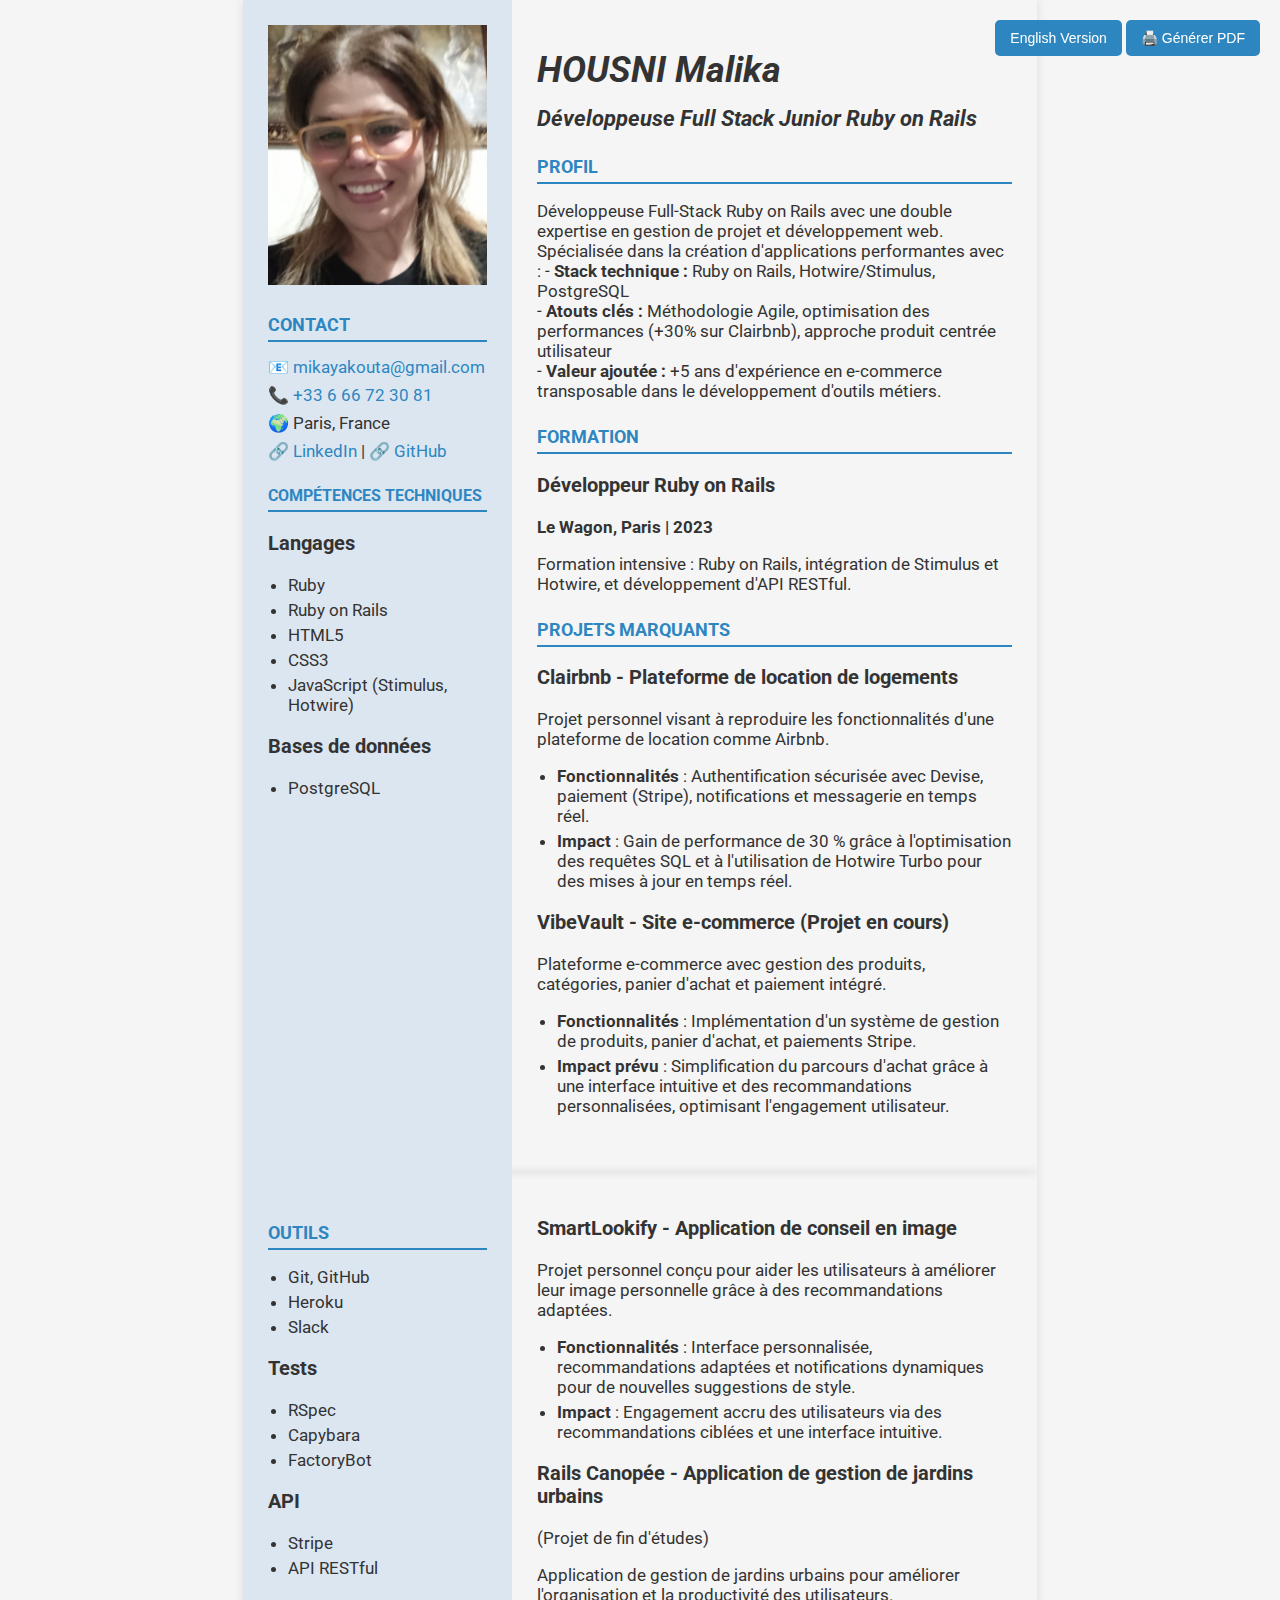
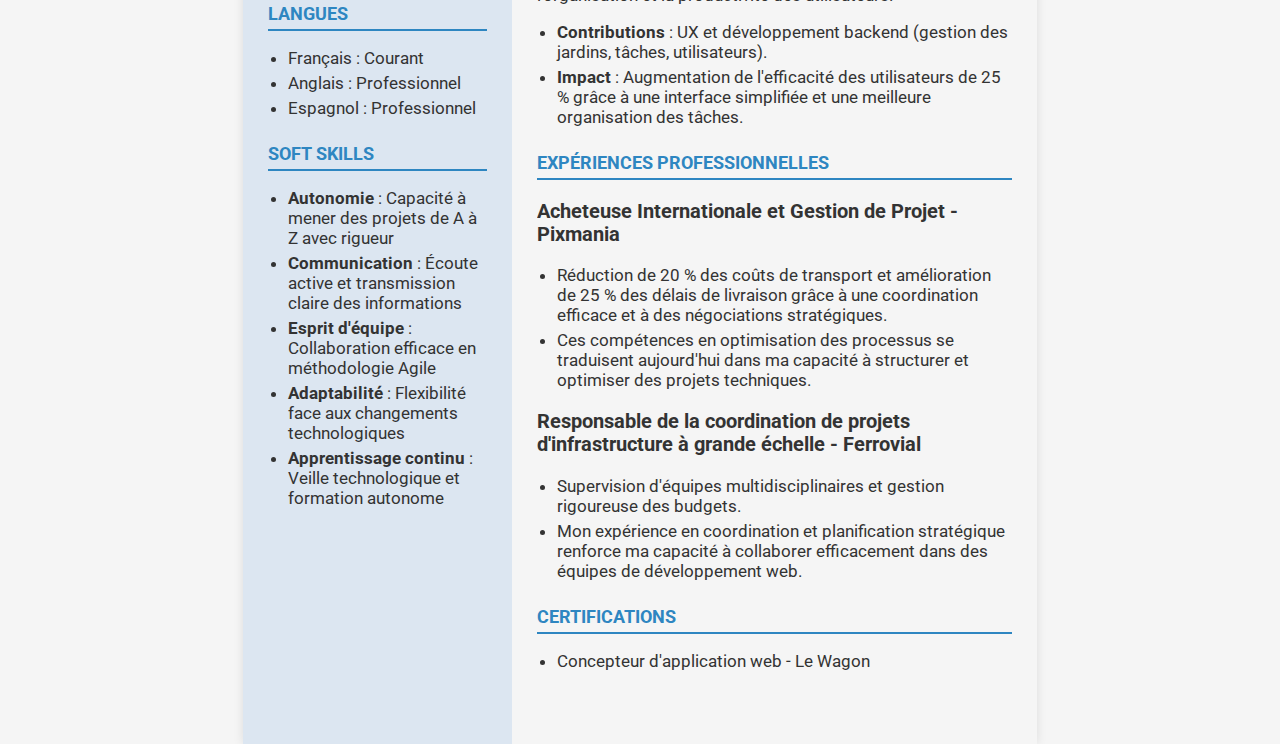
<file: index.html>
<!DOCTYPE html>
<html lang="fr">
<head>
    <meta charset="UTF-8">
    <meta name="viewport" content="width=device-width, initial-scale=1.0, maximum-scale=1.0, user-scalable=no, viewport-fit=cover">		<link href="https://fonts.googleapis.com/css2?family=Roboto&display=swap" rel="stylesheet">
         <title>HOUSNI - Développeuse Full Stack Ruby on Rails</title>
        <link rel="stylesheet" href="assets/css/style.css">


    <!-- Google anlytic -->
    <script>
        // Désactive GA si on passe l’URL ?no-track=true
        const urlParams = new URLSearchParams(window.location.search);
        if (!urlParams.has('no-track')) {
          // Charger GA normalement
          (function(){
            var gtagScript = document.createElement('script');
            gtagScript.async = true;
            gtagScript.src = "https://www.googletagmanager.com/gtag/js?id=G-4T5LT92K7Z";
            document.head.appendChild(gtagScript);
      
            window.dataLayer = window.dataLayer || [];
            function gtag(){ dataLayer.push(arguments); }
            window.gtag = gtag;
            gtag('js', new Date());
            gtag('config', 'G-4T5LT92K7Z');
          })();
        } else {
          console.log("Google Analytics désactivé pour cette session (no-track).");
        }
    </script>
      



</head>
 
 
<body>

    <div class="language-switcher">
        <button onclick="switchToEnglish()">English Version</button>
    <!-- Bouton d'impression optimisé -->
    <button onclick="window.print()" >
    🖨️ Générer PDF
    </button>
</div>

	 

    <!-- Première page -->
    <div class="cv-container">
        <!-- Colonne de gauche (même sur les deux pages) -->
        <div class="left-column">
						<img src="assets/img/moi3.jpg" alt="Photo de Malika Housni" style="width: 100%; height: auto;">

						<div class="contact-info">
							<h2>CONTACT</h2>
							<p>📧 <a href="mailto:mikayakouta@gmail.com">mikayakouta@gmail.com</a></p>
							<p>📞 <a href="tel:+33666723081">+33 6 66 72 30 81</a></p>
							<p>🌍 Paris, France</p>
							<p>🔗 <a href="https://linkedin.com/in/housnim" target="_blank">LinkedIn</a> | 
								 🔗 <a href="https://github.com/joupify" target="_blank">GitHub</a></p>
					</div>
					
		
            
            <div class="section">
                <h2 class="smaller-title">COMPÉTENCES TECHNIQUES</h2>
                <h3>Langages</h3>
                <ul>
                    <li>Ruby</li>
                    <li>Ruby on Rails</li>
                    <li>HTML5</li>
                    <li>CSS3</li>
                    <li>JavaScript (Stimulus, Hotwire)</li>
                </ul>
                
                <h3>Bases de données</h3>
                <ul>
                    <li>PostgreSQL</li>
                </ul>
            </div>
            
            
        </div>
        
        <!-- Colonne de droite - Page 1 -->
        <div class="right-column">
            <div class="page">
                <div class="section">
                <h1>HOUSNI Malika</h1>
                <h1 class="title">Développeuse Full Stack Junior Ruby on Rails<h1>


                    <h2>PROFIL</h2>
                    <p></p> 
                    Développeuse Full-Stack Ruby on Rails avec une double expertise en gestion de projet et développement web. Spécialisée dans la création d'applications performantes avec :  
                    - <strong>Stack technique :</strong> Ruby on Rails, Hotwire/Stimulus, PostgreSQL</br>  
                    - <strong>Atouts clés :</strong>  Méthodologie Agile, optimisation des performances (+30% sur Clairbnb), approche produit centrée utilisateur </br>  
                    - <strong>Valeur ajoutée :</strong> +5 ans d'expérience en e-commerce transposable dans le développement d'outils métiers.</p>
                </div>
                
                <div class="section">
                    <h2>FORMATION</h2>
                    <div class="project">
                        <h3>Développeur Ruby on Rails</h3>
                        <p><strong>Le Wagon, Paris | 2023</strong></p>
                        <p>Formation intensive : Ruby on Rails, intégration de Stimulus et Hotwire, et développement d'API RESTful.</p>
                    </div>
                </div>
                
                <div class="section">
                    <h2>PROJETS MARQUANTS</h2>
                    <div class="project">
                        <h3>Clairbnb - Plateforme de location de logements</h3>
                        <p>Projet personnel visant à reproduire les fonctionnalités d'une plateforme de location comme Airbnb.</p>
                        <ul>
                            <li><span class="highlight">Fonctionnalités</span> : Authentification sécurisée avec Devise, paiement (Stripe), notifications et messagerie en temps réel.</li>
                            <li><span class="highlight">Impact</span> : Gain de performance de 30 % grâce à l'optimisation des requêtes SQL et à l'utilisation de Hotwire Turbo pour des mises à jour en temps réel.</li>
                        </ul>
                    </div>
										<div class="project">
											<h3>VibeVault - Site e-commerce (Projet en cours)</h3>
											<p>Plateforme e-commerce avec gestion des produits, catégories, panier d'achat et paiement intégré.</p>
											<ul>
													<li><span class="highlight">Fonctionnalités</span> : Implémentation d'un système de gestion de produits, panier d'achat, et paiements Stripe.</li>
													<li><span class="highlight">Impact prévu</span> : Simplification du parcours d'achat grâce à une interface intuitive et des recommandations personnalisées, optimisant l'engagement utilisateur.</li>
											</ul>
									</div>
                    
                    
                </div>
            </div>
        </div>
    </div>
    
    <!-- Deuxième page -->
    <div class="cv-container">
        <!-- Colonne de gauche (identique) -->
        <div class="left-column">
            <div class="section">
                <h2>OUTILS</h2>
                <ul>
                    <li>Git, GitHub</li>
                    <li>Heroku</li>
                    <li>Slack</li>
                </ul>
                
                <h3>Tests</h3>
                <ul>
                    <li>RSpec</li>
                    <li>Capybara</li>
                    <li>FactoryBot</li>
                </ul>
                
                <h3>API</h3>
                <ul>
                    <li>Stripe</li>
                    <li>API RESTful</li>
                </ul>
            </div>
            
            <div class="section">
                <h2>LANGUES</h2>
                <ul>
                    <li>Français : Courant</li>
                    <li>Anglais : Professionnel</li>
                    <li>Espagnol : Professionnel</li>
                </ul>
            </div>
            
            <div class="section">
                <h2>SOFT SKILLS</h2>
                <ul>
                    <li><strong>Autonomie</strong> : Capacité à mener des projets de A à Z avec rigueur</li>
                    <li><strong>Communication</strong> : Écoute active et transmission claire des informations</li>
                    <li><strong>Esprit d'équipe</strong> : Collaboration efficace en méthodologie Agile</li>
                    <li><strong>Adaptabilité</strong> : Flexibilité face aux changements technologiques</li>
                    <li><strong>Apprentissage continu</strong> : Veille technologique et formation autonome</li>
                </ul>
            </div>
        </div>
        
        <!-- Colonne de droite - Page 2 -->
        <div class="right-column">
            <div class="page">
                <div class="section">
                    <div class="project">
                        <h3>SmartLookify - Application de conseil en image</h3>
                        <p>Projet personnel conçu pour aider les utilisateurs à améliorer leur image personnelle grâce à des recommandations adaptées.</p>
                        <ul>
                            <li><span class="highlight">Fonctionnalités</span> : Interface personnalisée, recommandations adaptées et notifications dynamiques pour de nouvelles suggestions de style.</li>
                            <li><span class="highlight">Impact</span> : Engagement accru des utilisateurs via des recommandations ciblées et une interface intuitive.</li>
                        </ul>
                    </div>
                    <div class="project">
											<h3>Rails Canopée - Application de gestion de jardins urbains</h3>
											<p>(Projet de fin d'études)</p>
											<p>Application de gestion de jardins urbains pour améliorer l'organisation et la productivité des utilisateurs.</p>
											<ul>
													<li><span class="highlight">Contributions</span> : UX et développement backend (gestion des jardins, tâches, utilisateurs).</li>
													<li><span class="highlight">Impact</span> : Augmentation de l'efficacité des utilisateurs de 25 % grâce à une interface simplifiée et une meilleure organisation des tâches.</li>
											</ul>
									</div>
                  
                </div>
                
                <div class="section">
                    <h2>EXPÉRIENCES PROFESSIONNELLES</h2>
                    <div class="experience">
                        <h3>Acheteuse Internationale et Gestion de Projet - Pixmania</h3>
                        <ul>
                            <li>Réduction de 20 % des coûts de transport et amélioration de 25 % des délais de livraison grâce à une coordination efficace et à des négociations stratégiques.</li>
                            <li>Ces compétences en optimisation des processus se traduisent aujourd'hui dans ma capacité à structurer et optimiser des projets techniques.</li>
                        </ul>
                    </div>
                    <div class="experience">
                        <h3>Responsable de la coordination de projets d'infrastructure à grande échelle - Ferrovial</h3>
                        <ul>
                            <li>Supervision d'équipes multidisciplinaires et gestion rigoureuse des budgets.</li>
                            <li>Mon expérience en coordination et planification stratégique renforce ma capacité à collaborer efficacement dans des équipes de développement web.</li>
                        </ul>
                    </div>
                </div>
                
                <div class="section">
                    <h2>CERTIFICATIONS</h2>
                    <ul>
                        <li>Concepteur d'application web - Le Wagon</li>
                    </ul>
                </div>
            </div>
        </div>
    </div>
    <script src="js/script.js"></script>

</body>
</html>
</file>
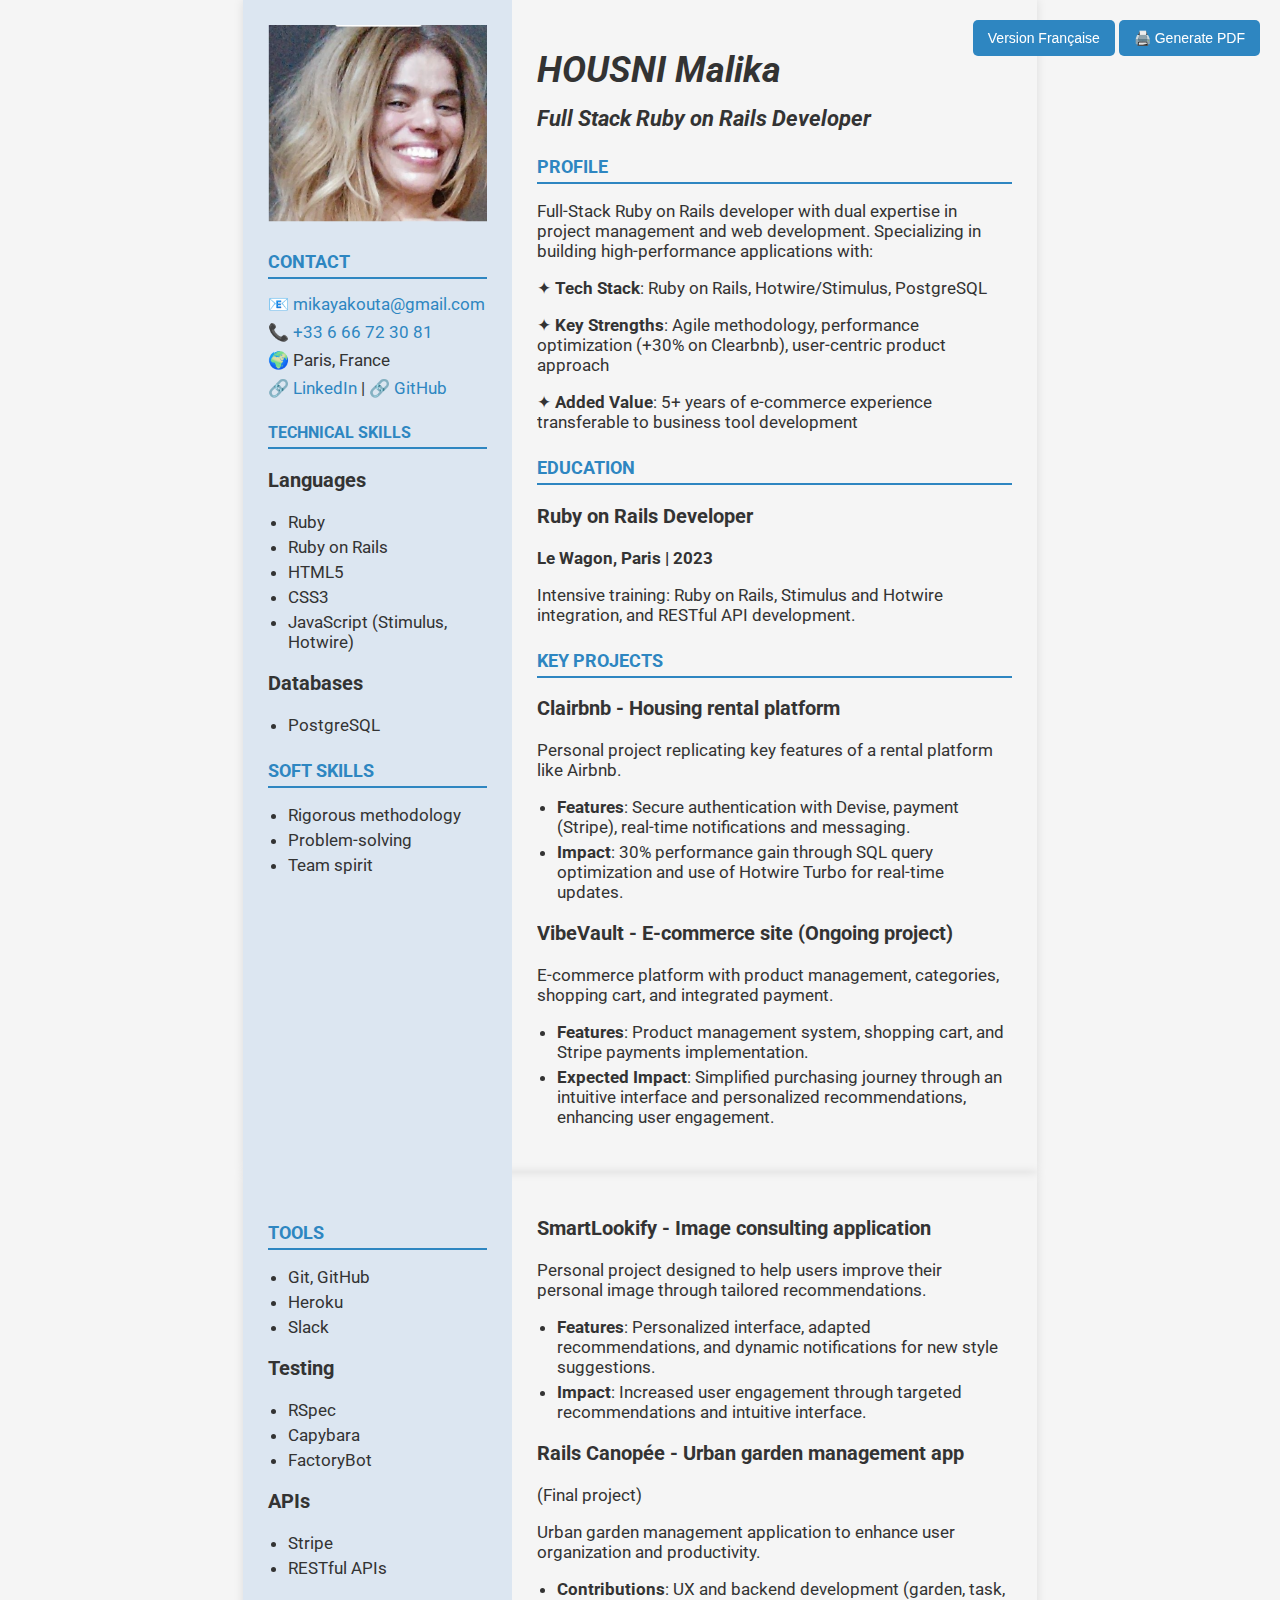
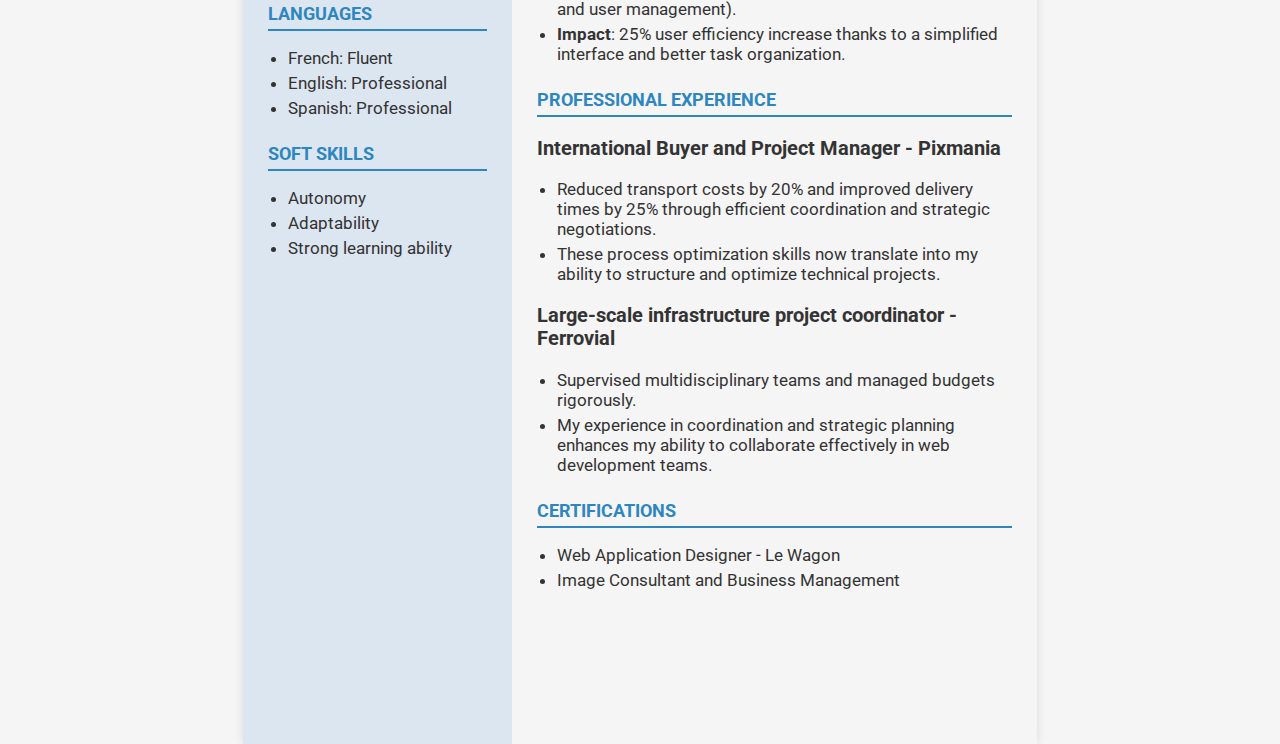
<file: en.html>
<!DOCTYPE html>
<html lang="en">
<head>
    <meta charset="UTF-8">
		<meta name="viewport" content="width=device-width, initial-scale=1.0, maximum-scale=1.0, user-scalable=no">
		<link href="https://fonts.googleapis.com/css2?family=Roboto&display=swap" rel="stylesheet">
    <title>HOUSNI - Full Stack Ruby on Rails Developer</title>
    <link rel="stylesheet" href="assets/css/style.css">
    <!-- <link rel="stylesheet" href="assets/css/en.css"> -->
</head>

<body>

    <div class="language-switcher">
        <button onclick="switchToFrench()">Version Française</button>
    <!-- Print button optimized -->

    <button onclick="window.print()">
    🖨️ Generate PDF
    </button>
	</div>

		

    <!-- First page -->
    <div class="cv-container">
        <!-- Left column (same on both pages) -->
        <div class="left-column">
            <img src="assets/img/moi.jpg" alt="Photo of Malika Housni" style="width: 100%; height: auto;">

            <div class="contact-info">
                <h2>CONTACT</h2>
                <p>📧 <a href="mailto:mikayakouta@gmail.com">mikayakouta@gmail.com</a></p>
                <p>📞 <a href="tel:+33666723081">+33 6 66 72 30 81</a></p>
                <p>🌍 Paris, France</p>
                <p>🔗 <a href="https://linkedin.com/in/housnim" target="_blank">LinkedIn</a> | 
                   🔗 <a href="https://github.com/joupify" target="_blank">GitHub</a></p>
            </div>

            <div class="section">
                <h2 class="smaller-title">TECHNICAL SKILLS</h2>
                <h3>Languages</h3>
                <ul>
                    <li>Ruby</li>
                    <li>Ruby on Rails</li>
                    <li>HTML5</li>
                    <li>CSS3</li>
                    <li>JavaScript (Stimulus, Hotwire)</li>
                </ul>
                
                <h3>Databases</h3>
                <ul>
                    <li>PostgreSQL</li>
                </ul>
            </div>

            <div class="section">
                <h2>SOFT SKILLS</h2>
                <ul>
                    <li>Rigorous methodology</li>
                    <li>Problem-solving</li>
                    <li>Team spirit</li>
                </ul>
            </div>
        </div>

        <!-- Right column - Page 1 -->
        <div class="right-column">
            <div class="page">
                <div class="section">
                    <h1>HOUSNI Malika</h1>
                    <h1 class="title">Full Stack Ruby on Rails Developer</h1>

                    <h2>PROFILE</h2>
										<p>Full-Stack Ruby on Rails developer with dual expertise in project management and web development. Specializing in building high-performance applications with:</p>
										<p>✦ <strong>Tech Stack</strong>: Ruby on Rails, Hotwire/Stimulus, PostgreSQL</p>
										<p>✦ <strong>Key Strengths</strong>: Agile methodology, performance optimization (+30% on Clearbnb), user-centric product approach</p>
										<p>✦ <strong>Added Value</strong>: 5+ years of e-commerce experience transferable to business tool development</p>
                </div>

                <div class="section">
                    <h2>EDUCATION</h2>
                    <div class="project">
                        <h3>Ruby on Rails Developer</h3>
                        <p><strong>Le Wagon, Paris | 2023</strong></p>
                        <p>Intensive training: Ruby on Rails, Stimulus and Hotwire integration, and RESTful API development.</p>
                    </div>
                </div>

                <div class="section">
                    <h2>KEY PROJECTS</h2>
                    <div class="project">
                        <h3>Clairbnb - Housing rental platform</h3>
                        <p>Personal project replicating key features of a rental platform like Airbnb.</p>
                        <ul>
                            <li><span class="highlight">Features</span>: Secure authentication with Devise, payment (Stripe), real-time notifications and messaging.</li>
                            <li><span class="highlight">Impact</span>: 30% performance gain through SQL query optimization and use of Hotwire Turbo for real-time updates.</li>
                        </ul>
                    </div>
                    <div class="project">
                        <h3>VibeVault - E-commerce site (Ongoing project)</h3>
                        <p>E-commerce platform with product management, categories, shopping cart, and integrated payment.</p>
                        <ul>
                            <li><span class="highlight">Features</span>: Product management system, shopping cart, and Stripe payments implementation.</li>
                            <li><span class="highlight">Expected Impact</span>: Simplified purchasing journey through an intuitive interface and personalized recommendations, enhancing user engagement.</li>
                        </ul>
                    </div>
                </div>
            </div>
        </div>
    </div>

    <!-- Second page -->
    <div class="cv-container">
        <!-- Left column (same) -->
        <div class="left-column">
            <div class="section">
                <h2>TOOLS</h2>
                <ul>
                    <li>Git, GitHub</li>
                    <li>Heroku</li>
                    <li>Slack</li>
                </ul>

                <h3>Testing</h3>
                <ul>
                    <li>RSpec</li>
                    <li>Capybara</li>
                    <li>FactoryBot</li>
                </ul>

                <h3>APIs</h3>
                <ul>
                    <li>Stripe</li>
                    <li>RESTful APIs</li>
                </ul>
            </div>

            <div class="section">
                <h2>LANGUAGES</h2>
                <ul>
                    <li>French: Fluent</li>
                    <li>English: Professional</li>
                    <li>Spanish: Professional</li>
                </ul>
            </div>

            <div class="section">
                <h2>SOFT SKILLS</h2>
                <ul>
                    <li>Autonomy</li>
                    <li>Adaptability</li>
                    <li>Strong learning ability</li>
                </ul>
            </div>
        </div>

        <!-- Right column - Page 2 -->
        <div class="right-column">
            <div class="page">
                <div class="section">
                    <div class="project">
                        <h3>SmartLookify - Image consulting application</h3>
                        <p>Personal project designed to help users improve their personal image through tailored recommendations.</p>
                        <ul>
                            <li><span class="highlight">Features</span>: Personalized interface, adapted recommendations, and dynamic notifications for new style suggestions.</li>
                            <li><span class="highlight">Impact</span>: Increased user engagement through targeted recommendations and intuitive interface.</li>
                        </ul>
                    </div>
                    <div class="project">
                        <h3>Rails Canopée - Urban garden management app</h3>
                        <p>(Final project)</p>
                        <p>Urban garden management application to enhance user organization and productivity.</p>
                        <ul>
                            <li><span class="highlight">Contributions</span>: UX and backend development (garden, task, and user management).</li>
                            <li><span class="highlight">Impact</span>: 25% user efficiency increase thanks to a simplified interface and better task organization.</li>
                        </ul>
                    </div>
                </div>

                <div class="section">
                    <h2>PROFESSIONAL EXPERIENCE</h2>
                    <div class="experience">
                        <h3>International Buyer and Project Manager - Pixmania</h3>
                        <ul>
                            <li>Reduced transport costs by 20% and improved delivery times by 25% through efficient coordination and strategic negotiations.</li>
                            <li>These process optimization skills now translate into my ability to structure and optimize technical projects.</li>
                        </ul>
                    </div>
                    <div class="experience">
                        <h3>Large-scale infrastructure project coordinator - Ferrovial</h3>
                        <ul>
                            <li>Supervised multidisciplinary teams and managed budgets rigorously.</li>
                            <li>My experience in coordination and strategic planning enhances my ability to collaborate effectively in web development teams.</li>
                        </ul>
                    </div>
                </div>

                <div class="section">
                    <h2>CERTIFICATIONS</h2>
                    <ul>
                        <li>Web Application Designer - Le Wagon</li>
                        <li>Image Consultant and Business Management</li>
                    </ul>
                </div>
            </div>
        </div>
    </div>

    <script src="js/script.js"></script>

</body>
</html>
</file>
<file: assets/css/style.css>
@page {
		size: A4;
		margin: 0.5cm; /* Ajoutez des marges minimales */
		height: 297mm; /* Ou 1120px max pour A4 */
		page-break-after: always;
}
/*Éléments flottants non nettoyés*/
.cv-container::after {
		content: "";
		display: table;
		clear: both;
	}

/* Styles de base */
body {
	font-family: 'Roboto', sans-serif;
	font-size: 17px;
		/* line-height: 1,5; */
		color: #333;
		margin: 0 important;
		padding: 0;
		 background-color: #f5f5f5; 
		width: 210mm; /* Format A4 */
		height: 297mm;
		margin: 0 auto;
}

/* Conteneur principal */
.cv-container {
		display: flex;
		max-width: 1000px;
		margin: 0 !important;
		/* background: white; */
		box-shadow: 0 0 10px rgba(0,0,0,0.1);
}

/* Colonnes */
.left-column {
		width: 30%;
		padding: 25px;
		background-color: #dce6f1;
}

.smaller-title {
		font-size: 16px !important;
}


.right-column {
		width: 65%;
		padding: 25px;
}

/* Styles pour les sauts de page */
.page {
		page-break-after: always;
		height: 1122px; /* Hauteur approximative A4 en pixels */
		overflow: hidden;
		page-break-after: always;
		break-after: page;
}

.page:last-child {
		page-break-after: auto;
}



		.contact-info a {
			color: #2E86C1; /* Couleur bleue */
			text-decoration: none;
			transition: all 0.3s;
		}
		.contact-info a:hover {
				text-decoration: underline;
				opacity: 0.8;
		}
		.contact-info p {
				margin: 8px 0;
				
		}
	 .title {
		font-size: 22px;
}


/* Optimisation pour l'impression */
@media print {
		.print-btn {
				display: none;
		}
		body {
			-webkit-print-color-adjust: exact;
				print-color-adjust: exact;
				background: white !important;
				color: black !important;
		}
		.left-column {
			background-color: #dce6f1; 
			-webkit-print-color-adjust: exact !important;
			print-color-adjust: exact !important;
			color-adjust: exact !important;
			box-shadow: inset 0 0 0 100vmax #dce6f1; /* Garantit le fond plein */

	}
		a {
				color: #2E86C1 !important;
				text-decoration: none !important;
		}

				
	}
@media print {
		/* Réinitialisation des hauteurs */
		html, body {
				height: auto !important;
				overflow: visible !important;
		}
		body {
			margin: 0 !important;
		}
		
		/* Correction des pages */
		.page {
				height: auto !important;
				page-break-after: avoid;
				margin-bottom: 0;
		}
		
		/* Force une seule page par section */
		.cv-container {
				page-break-inside: avoid;
				break-inside: avoid;
		}
		
		/* Suppression des espaces vides */
		body > *:empty {
				display: none;
		}
}



/* Autres styles... */
h1 { font-size: 36px; margin-bottom: 10px; font-weight: bold;font-style: italic;}
h2 { font-size: 18px; border-bottom: 2px solid #2E86C1; padding-bottom: 5px; margin-top: 25px; color: #2E86C1; }
.contact-info { margin: 20px 0; }
.contact-info p { margin: 5px 0; }
.section { margin-bottom: 25px; }
.project, .experience { margin-bottom: 20px; }
ul { padding-left: 20px; }
li { margin-bottom: 5px; }
.highlight { font-weight: bold; }


.contact-info a {
		color: #2E86C1; /* Couleur bleue */
		text-decoration: none;
		transition: all 0.3s;
}
.contact-info a:hover {
		text-decoration: underline;
		opacity: 0.8;
}
.contact-info p {
		margin: 8px 0;
		
		
}

@media (max-width: 768px) {
	/* .contact-info {
			text-align: center;
			padding: 10px;
		} */
		.contact-info a {
			display: inline-block;
			margin: 5px;
		}
	}

.links a {
	color: #2E86C1;
	text-decoration: none;
	transition: all 0.3s;
}
.links a:hover {
	text-decoration: underline;
	opacity: 0.8;
}



		/* Style du bouton d'impression */
		.print-btn {
			position: fixed;
			top: 20px;
			right: 100px;
			/* right: 100px;  */
			background: #2E86C1;
			color: white;
			border: none;
			padding: 10px 15px;
			border-radius: 5px;
			cursor: pointer;
			font-size: 14px;
			z-index: 1000;
			transition: all 0.3s;
	}
	.print-btn:hover {
			background: #1A5276;
	}


.language-switcher {
	position: fixed;
	top: 20px;
	right: 20px;
	z-index: 1000;
}

.language-switcher button {
	background: #2E86C1;
	color: white;
	border: none;
	padding: 10px 15px;
	border-radius: 5px;
	cursor: pointer;
	font-size: 14px;
	transition: all 0.3s;
}

.language-switcher button:hover {
	background: #1A5276;
}

@media print {
	.language-switcher {
			display: none;
	}
}






/* Responsive Mobile Design */

@media screen and (max-width: 768px) {
  body {
    margin: 0;
    padding: 0 10px;
    width: 100% !important;
    height: auto !important;
    font-size: 15px;
    background: #fff;
  }

  .cv-container {
    /* display: block !important; */
    width: 100% !important;
    box-shadow: none !important;
  }

  .page {
    display: block !important;
    height: auto !important;
    overflow: visible !important;
    page-break-after: auto !important;
    break-after: auto !important;
    margin-bottom: 30px;
  }

  .left-column {
    width: 40% !important; 
    padding: 10px !important;
    box-sizing: border-box;
  }

  h1 {
    font-size: 24px !important;
  }

  h2 {
    font-size: 16px !important;
  }

  .print-btn,
  .language-switcher {
    position: static !important;
    display: flex;
    flex-direction: row;
    gap: 10px;
    width: 100%;
    margin: 10px auto;
  }

  .section, .certifications {
    display: block !important;
    visibility: visible !important;
  }

  * {
    max-width: 100%;
    overflow-wrap: break-word;
    word-wrap: break-word;
    word-break: break-word;
  }

	html, body {
		max-width: 100vw;
		overflow-x: hidden;
	}

/* Styles pour Impression  pour les mobiles*/

@media print {
  html, body {
    max-width: 100% !important;
    overflow-x: hidden !important;
  }
}

	@media print {
		.left-column,
		.right-column {
			display: inline-block !important;
			vertical-align: top !important;
			width: 49% !important;
			box-sizing: border-box !important;
		}
	
		.cv-container {
			display: block !important;
		}
	}
	
	
}
</file>
